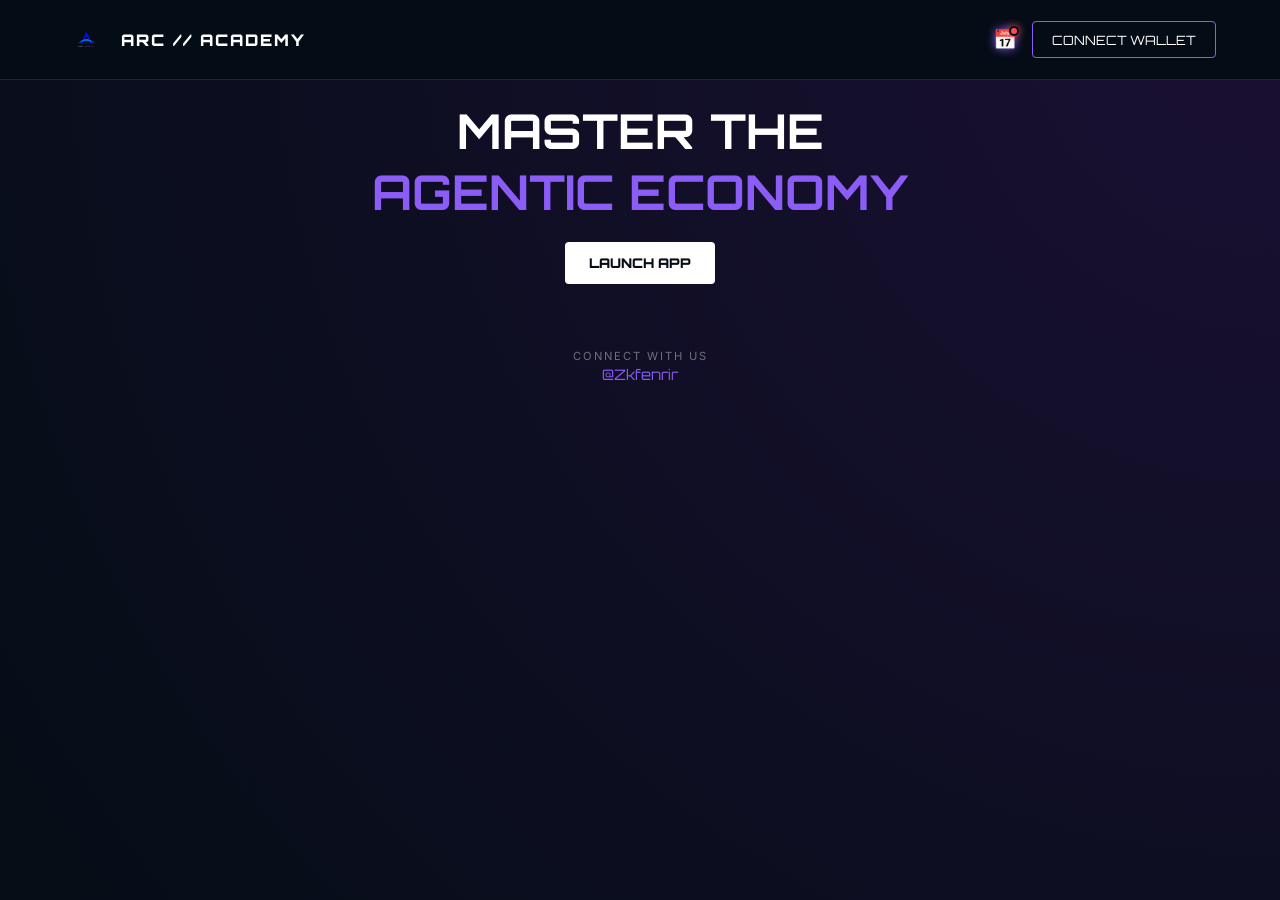
<file: index.html>
<!DOCTYPE html>
<html lang="en">
<head>
    <meta charset="UTF-8">
    <meta name="viewport" content="width=device-width, initial-scale=1.0">
    <title>Arc Academy | Master the Agentic Economy</title>
    <link rel="stylesheet" href="style.css">
    <link href="https://fonts.googleapis.com/css2?family=Inter:wght@400;700&family=Orbitron:wght@400;900&display=swap" rel="stylesheet">
</head>
<body>

 <nav class="navbar">
        <div class="logo-container" id="nav-logo-link" onclick="navigate('landing')" style="cursor: pointer;">
            <img src="logo.png" alt="Arc Academy Logo" class="nav-logo">
            <span class="logo-text">ARC // ACADEMY</span>
        </div>

        <div class="wallet-wrapper" style="display: flex; align-items: center; gap: 15px;">
            <button class="checkin-wrapper" id="checkin-trigger" onclick="toggleCheckinModal(true)" style="background: none; border: none; cursor: pointer; padding: 0; position: relative; display: flex; align-items: center; justify-content: center;">
                <span class="checkin-icon" style="font-size: 1.2rem;">📅</span>
                <div id="checkin-dot" class="notification-dot active"></div>
            </button>

            <button class="connect-btn-nav" id="wallet-btn" onclick="handleWalletAction()">
                <span id="btn-text">CONNECT WALLET</span>
            </button>

            <div id="profile-dropdown" class="dropdown-content">
                <div class="dropdown-header" style="color:var(--arc-purple); font-size:0.7rem; margin-bottom:10px; font-family:'Orbitron';">ARCHITECT_NODE</div>
                <a onclick="navigate('profile')">👤 VIEW PROFILE</a>
                <a onclick="navigate('dashboard')">🏆 MY PROGRESS</a>
                <hr style="border:0.5px solid var(--border); margin:10px 0;">
                <a onclick="disconnect()" style="color: #ff4d4d;">🚪 DISCONNECT</a>
            </div>
        </div>
    </nav>
    <section id="landing-screen" class="page-section active">
        <div class="hero-container" style="text-align: center;">
            <h1 class="hero-title" style="font-family: 'Orbitron'; font-size: 3rem; margin-bottom: 20px;">MASTER THE <br><span style="color: var(--arc-purple);">AGENTIC ECONOMY</span></h1>
            <button class="launch-btn" id="hero-launch-btn" onclick="navigate('dashboard')">LAUNCH APP</button>
            
            <div class="footer-social" style="margin-top: 60px;">
                <span style="font-size: 0.7rem; letter-spacing: 2px; color: rgba(255,255,255,0.4);">CONNECT WITH US</span><br>
                <a href="https://x.com/Zkfenrir" target="_blank" style="color: var(--arc-purple); text-decoration: none; font-family: 'Orbitron'; font-size: 0.9rem;">@Zkfenrir</a>
            </div>
        </div>
    </section>

    <section id="dashboard-screen" class="page-section">
        <div class="card" style="width: 90%; max-width: 800px; background: var(--glass); padding: 40px; border-radius: 12px; border: 1px solid var(--border);">
            <div class="dash-header">
                <h2 style="font-family: 'Orbitron'; margin-bottom: 10px;">ACADEMY_DASHBOARD</h2>
                <div class="stats-row" style="margin-bottom: 20px;">
                    <span style="font-size: 0.8rem; color: var(--arc-purple);">PROGRESS: <span id="overall-percent">0%</span></span>
                </div>
            </div>
            <div style="width: 100%; height: 4px; background: var(--border); border-radius: 2px; margin-bottom: 30px;">
                <div id="progress-fill" style="width: 0%; height: 100%; background: var(--arc-purple); transition: 0.5s;"></div>
            </div>
            <div id="levels-grid" class="levels-grid"></div>
        </div>
    </section>

    <section id="profile-screen" class="page-section">
        <div class="card" style="width: 90%; max-width: 500px; background: var(--glass); padding: 30px; border-radius: 12px; border: 1px solid var(--border);">
            <h2 style="font-family: 'Orbitron'; margin-bottom: 20px;">ARCHITECT_PROFILE</h2>
            <div class="profile-form">
                <div class="input-group" style="margin-bottom: 15px;">
                    <label style="display: block; font-size: 0.7rem; color: var(--arc-purple); margin-bottom: 5px;">DISPLAY_NAME</label>
                    <input type="text" id="display-name" placeholder="Enter username..." style="width:100%; padding: 10px; background: rgba(0,0,0,0.2); border: 1px solid var(--border); color: white;">
                </div>
                <div class="input-group" style="margin-bottom: 15px;">
                    <label style="display: block; font-size: 0.7rem; color: var(--arc-purple); margin-bottom: 5px;">EMAIL_CONTACT</label>
                    <input type="email" id="email-contact" placeholder="architect@arc.network" style="width:100%; padding: 10px; background: rgba(0,0,0,0.2); border: 1px solid var(--border); color: white;">
                </div>
                <button class="launch-btn" onclick="saveProfileChanges()" style="width:100%; margin-top: 10px; background: var(--arc-purple); color: white;">SAVE CHANGES</button>
            </div>
            <button class="back-link" onclick="navigate('dashboard')" style="background: none; border: none; color: gray; cursor: pointer; margin-top: 20px; width: 100%;">← RETURN_TO_DASHBOARD</button>
        </div>
    </section>

    <section id="quiz-screen" class="page-section">
        <div class="card quiz-container-wrapper" style="width: 90%; max-width: 600px; background: var(--glass); padding: 40px; border-radius: 12px; border: 1px solid var(--border); margin: 0 auto; text-align: center;">
            <h2 id="quiz-level-name" style="font-family: 'Orbitron'; color: var(--arc-purple); margin-bottom: 20px;">MODULE_EXAM</h2>
            
            <p id="q-text" style="font-size: 1rem; margin-bottom: 30px; min-height: 60px;">Loading question logic...</p>
            
            <div id="options-list">
                </div>

            <div id="success-box" style="display: none; color: #00ffcc; margin-top: 20px; font-family: 'Orbitron'; font-size: 0.7rem;">
                ✅ LOGIC_VALIDATED: CORRECT
            </div>
            <div id="ngmi-box" style="display: none; color: #ff4444; margin-top: 20px; font-family: 'Orbitron'; font-size: 0.7rem;">
                ❌ LOGIC_ERROR: INCORRECT
            </div>

            <button id="next-btn" class="launch-btn" onclick="handleNext()" style="display: none; margin-top: 30px; width: 100%; background: var(--arc-purple); color: white;">
                CONTINUE_SEQUENCE
            </button>
        </div>
    </section>

    <div id="checkin-modal" class="modal-overlay" style="display:none;">
        <div class="card" style="background: var(--arc-blue); padding: 30px; border: 1px solid var(--arc-purple); border-radius: 12px; text-align: center;">
            <h2 style="font-family: 'Orbitron'; color: var(--arc-purple);">DAILY_PROTOCOL_SYNC</h2>
            <div class="checkin-grid" id="checkin-grid"></div>
            <button id="checkin-btn" class="launch-btn" onclick="processCheckIn()" style="width:100%; margin-top: 20px;">SIGN TRANSACTION</button>
            <button class="back-link" onclick="toggleCheckinModal(false)" style="margin-top: 15px; color: gray; background: none; border: none; cursor: pointer;">CLOSE</button>
        </div>
    </div>

    <div id="login-modal" class="modal-overlay" style="display:none;">
        <div class="card" style="background: var(--arc-blue); padding: 30px; border: 1px solid var(--arc-purple); border-radius: 12px; text-align: center;">
            <h2 style="font-family: 'Orbitron'; color: var(--arc-purple); margin-bottom: 20px;">INITIALIZE_IDENTITY</h2>
            <button class="launch-btn" onclick="connectAndSign()" style="width:100%; margin-bottom: 15px; background: white; color: black;">CONNECT METAMASK</button>
            <input type="email" id="email-input" placeholder="architect@arc.network" style="width: 100%; padding: 12px; background: rgba(0,0,0,0.3); border: 1px solid var(--border); color: white; margin-bottom: 10px;">
            <button class="launch-btn" onclick="handleEmailLogin()" style="width:100%; background: var(--arc-purple); color: white;">LOGIN WITH EMAIL</button>
            <button class="back-link" onclick="toggleLoginModal(false)" style="margin-top: 20px; color: gray; background: none; border: none; cursor: pointer;">CANCEL</button>
        </div>
    </div>

    <script src="app.js" defer></script>
</body>
</html>
</file>
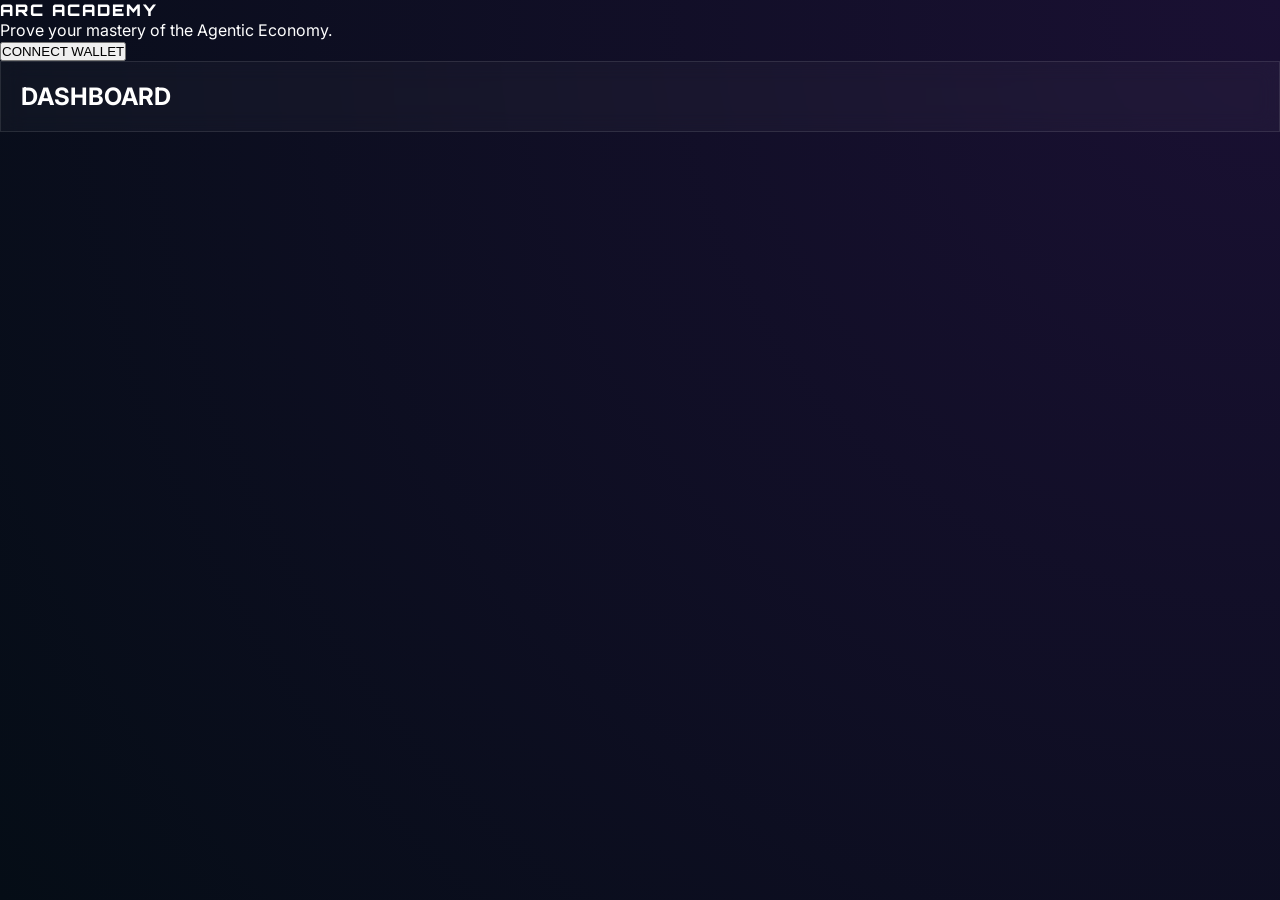
<file: gemini-code-1777753631138.html>
<!DOCTYPE html>
<html lang="en">
<head>
    <meta charset="UTF-8">
    <meta name="viewport" content="width=device-width, initial-scale=1.0">
    <title>Arc Academy</title>
    <link rel="stylesheet" href="style.css">
    <link href="https://fonts.googleapis.com/css2?family=Inter:wght@400;700&family=Orbitron:wght@900&display=swap" rel="stylesheet">
</head>
<body>

    <div id="auth-screen" class="screen active">
        <h1 class="logo-text">ARC ACADEMY</h1>
        <p>Prove your mastery of the Agentic Economy.</p>
        <button class="connect-btn" id="connect-btn" onclick="connectWallet()">CONNECT WALLET</button>
        <div id="connect-spinner" style="display:none;">Connecting to Arc Mainnet...</div>
    </div>

    <div id="dashboard-screen" class="screen">
        <div class="card">
            <h2>DASHBOARD</h2>
            <div class="progress-track"><div class="progress-fill" id="progress-fill"></div></div>
            <div id="levels-grid"></div>
        </div>
    </div>

    <script src="app.js"></script>
</body>
</html>
</file>
<file: style.css>
/* --- 1. CORE VARIABLES --- */
:root {
    --arc-dark: #050d16;
    --arc-blue: #0a1f33;
    --arc-purple: #8b5cf6;
    --arc-accent: #3a82c4;
    --white: #ffffff;
    --glass: rgba(255, 255, 255, 0.03);
    --border: rgba(255, 255, 255, 0.1);
}

* { margin: 0; padding: 0; box-sizing: border-box; }

body {
    background: radial-gradient(circle at top right, #1a1033, var(--arc-dark));
    color: var(--white);
    font-family: 'Inter', sans-serif;
    min-height: 100vh;
    overflow-x: hidden;
}

/* --- 2. LAYOUT & NAVIGATION --- */
.navbar {
    position: fixed;
    top: 0;
    width: 100%;
    height: 80px; 
    display: flex;
    justify-content: space-between;
    align-items: center;
    padding: 0 5%;
    background: rgba(5, 13, 22, 0.98);
    backdrop-filter: blur(15px);
    border-bottom: 1px solid var(--border);
    z-index: 1000;
}

.logo-container {
    display: flex;
    align-items: center;
    cursor: pointer;
    gap: 12px;
}

.nav-logo {
    height: 30px; 
    width: auto;
    object-fit: contain;
}

.logo-text {
    font-family: 'Orbitron', sans-serif;
    font-weight: 900;
    letter-spacing: 2px;
    font-size: 1rem;
}

/* --- 3. PAGE ROUTING (FIXED) --- */
.page-section {
    display: none; 
    min-height: 100vh;
    padding: 100px 20px 60px; /* Space for fixed navbar */
    width: 100%;
}

.page-section.active {
    display: flex !important;
    flex-direction: column;
    align-items: center;
    justify-content: flex-start; /* Ensures content starts at top, allowing scroll */
    animation: fadeIn 0.4s ease-out;
}

/* --- 4. CHECK-IN UI & WALLET WRAPPER --- */
.wallet-wrapper {
    display: flex;
    align-items: center;
    gap: 25px; 
    position: relative;
}

.checkin-wrapper {
    position: relative;
    cursor: pointer;
    transition: transform 0.2s;
    display: flex;
    align-items: center;
}

.checkin-wrapper:hover { transform: scale(1.1); }

.checkin-icon {
    font-size: 1.3rem;
    filter: drop-shadow(0 0 5px var(--arc-purple));
}

.notification-dot {
    position: absolute;
    top: -2px;
    right: -2px;
    width: 10px;
    height: 10px;
    background: #ff4d4d;
    border-radius: 50%;
    border: 2px solid var(--arc-dark);
    display: none;
    box-shadow: 0 0 8px #ff4d4d;
}

.notification-dot.active {
    display: block;
    animation: pulseRed 2s infinite;
}

/* --- 5. DROPDOWN FIX --- */
.dropdown-content {
    display: none; 
    position: absolute;
    top: 60px;
    right: 0;
    background: var(--arc-blue);
    border: 1px solid var(--arc-purple);
    border-radius: 8px;
    width: 220px;
    padding: 15px;
    box-shadow: 0 10px 30px rgba(0,0,0,0.5);
    z-index: 1001;
}

.dropdown-content.show {
    display: block;
}

.dropdown-content a {
    display: block;
    color: white;
    text-decoration: none;
    padding: 10px 0;
    font-size: 0.85rem;
    font-family: 'Orbitron', sans-serif;
    transition: 0.2s;
    cursor: pointer;
}

.dropdown-content a:hover {
    color: var(--arc-purple);
}

/* --- 6. CHECK-IN GRID & MODALS --- */
.checkin-grid {
    display: grid;
    grid-template-columns: repeat(4, 1fr);
    gap: 12px;
    margin: 25px 0;
}

.day-box {
    background: rgba(255, 255, 255, 0.03);
    border: 1px solid var(--border);
    padding: 15px 5px;
    border-radius: 8px;
    text-align: center;
}

.day-box.completed {
    border-color: var(--arc-purple);
    background: rgba(139, 92, 246, 0.15);
    color: var(--arc-purple);
}

.day-box.current {
    border-color: var(--white);
    animation: borderGlow 2s infinite alternate;
}

.modal-overlay {
    position: fixed;
    inset: 0;
    background: rgba(5, 13, 22, 0.95);
    backdrop-filter: blur(10px);
    display: flex;
    align-items: center;
    justify-content: center;
    z-index: 2000;
}

/* --- 7. BUTTONS --- */
.connect-btn-nav {
    background: transparent;
    color: var(--white);
    border: 1px solid var(--arc-purple);
    padding: 0.6rem 1.2rem;
    cursor: pointer;
    font-family: 'Orbitron';
    font-size: 0.8rem;
    border-radius: 4px;
    white-space: nowrap; 
}

.launch-btn {
    background: var(--white);
    color: var(--arc-dark);
    border: none;
    padding: 0.8rem 1.5rem;
    font-family: 'Orbitron';
    font-weight: 900;
    cursor: pointer;
    border-radius: 4px;
    transition: 0.3s;
}

.launch-btn:disabled {
    opacity: 0.3;
    cursor: not-allowed;
}

#checkin-btn:not(:disabled) {
    background: linear-gradient(135deg, var(--arc-purple), var(--arc-accent));
    color: white;
}

/* --- 8. DASHBOARD & GRID --- */
.levels-grid {
    display: grid;
    grid-template-columns: repeat(auto-fill, minmax(280px, 1fr));
    gap: 20px;
    width: 100%;
}

.card {
    background: var(--glass);
    border: 1px solid var(--border);
    backdrop-filter: blur(10px);
    padding: 20px;
}

/* --- 9. QUIZ ENGINE STYLING (FIXED) --- */
#quiz-screen .card {
    max-width: 600px;
    width: 90%; /* Responsive width */
    margin: 20px auto;
}

#options-list {
    margin-top: 20px;
    display: flex;
    flex-direction: column;
    gap: 12px;
    width: 100%;
}

#options-list .launch-btn {
    text-align: left;
    padding: 18px 20px;
    font-size: 0.85rem;
    font-family: 'Inter', sans-serif;
    font-weight: 400;
    background: rgba(255, 255, 255, 0.05);
    color: white;
    border: 1px solid var(--border);
    text-transform: none;
    width: 100%;
}

#options-list .launch-btn:hover {
    background: rgba(139, 92, 246, 0.1);
    border-color: var(--arc-purple);
}

#success-box, #ngmi-box {
    padding: 15px;
    border-radius: 4px;
    margin-top: 20px;
    background: rgba(0, 0, 0, 0.3);
    width: 100%;
}

/* --- 10. ANIMATIONS --- */
@keyframes fadeIn { from { opacity: 0; transform: translateY(10px); } to { opacity: 1; transform: translateY(0); } }

@keyframes pulseRed {
    0% { transform: scale(0.95); box-shadow: 0 0 0 0 rgba(255, 77, 77, 0.7); }
    70% { transform: scale(1); box-shadow: 0 0 0 10px rgba(255, 77, 77, 0); }
    100% { transform: scale(0.95); box-shadow: 0 0 0 0 rgba(255, 77, 77, 0); }
}

@keyframes borderGlow {
    from { box-shadow: 0 0 5px rgba(255,255,255,0.1); }
    to { box-shadow: 0 0 15px rgba(255,255,255,0.4); }
}

@media (max-width: 480px) {
    .checkin-grid { grid-template-columns: repeat(3, 1fr); }
    .levels-grid { grid-template-columns: 1fr; }
}
</file>
